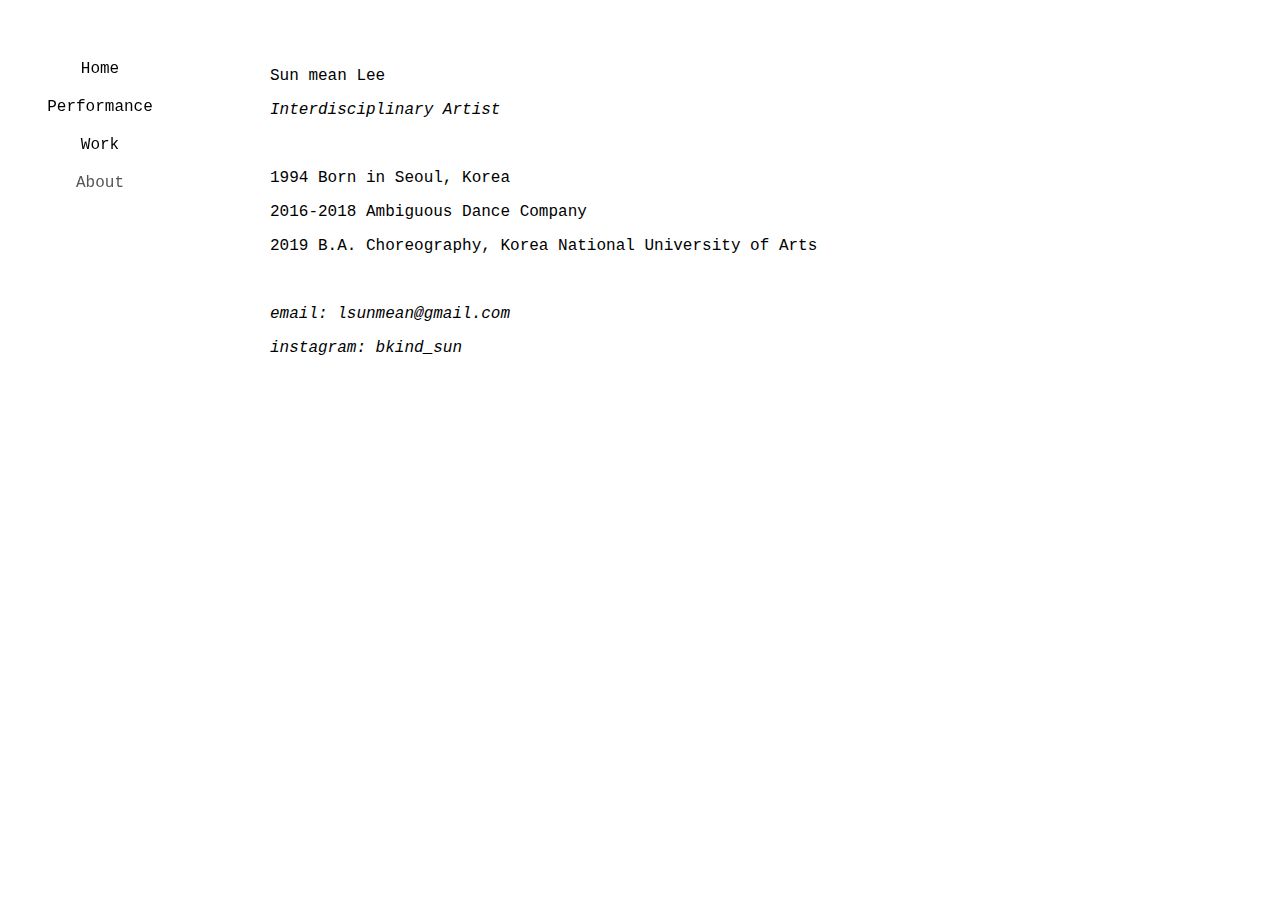
<file: about/index.html>
<!doctype html>
<html>
<meta name="viewport" content="width=device-width, initial-scale=1.0">

<head>
    <link href="../style.css" rel="stylesheet">
    <link rel='icon' href='../favicon.ico' type='image/x-icon' />
    <title>SUNMEAN LEE</title>
</head>


<body>
    <!-- The sidebar -->
    <div class="sidebar">

        <div class="sidebaroptions">
            <a href="..">Home</a>
            <a href="../performance">Performance</a>
            <a href="../work">Work</a>
            <a class="active" href=".">About</a>
        </div>
    </div>

    <!-- Page content -->
    <div class="content">
        <p> Sun mean Lee</p>
        <p> <i>Interdisciplinary Artist</i></p>
        <br>

        <p>1994 Born in Seoul, Korea</p>

        <p>2016-2018 Ambiguous Dance Company </p>

        <p>2019 B.A. Choreography, Korea National University of Arts </p>

        <br>
        <p><i>email: lsunmean@gmail.com</i></p>

        <p><i>instagram: bkind_sun</i> </p>

    </div>

</body>

</html>
</file>
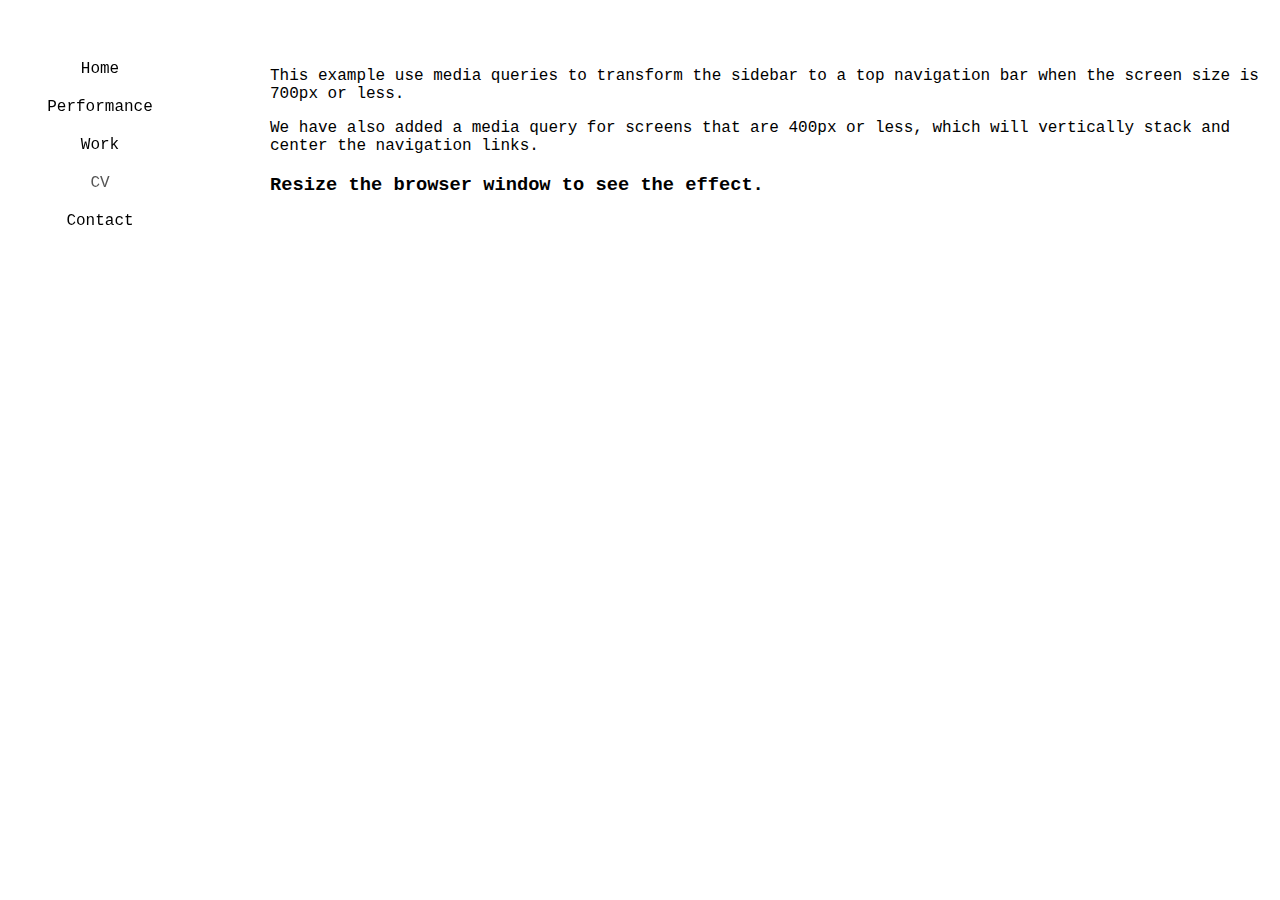
<file: cv/index.html>
<!doctype html>
<html>
<meta name="viewport" content="width=device-width, initial-scale=1.0">

<head>
    <link href="https://fonts.googleapis.com/css?family=Cardo" rel="stylesheet">
    <link href="../style.css" rel="stylesheet">
    <title>SUNMEAN LEE</title>
</head>


<body>
    <!-- The sidebar -->
    <div class="sidebar">
        <a href="..">Home</a>
        <a href="../performance">Performance</a>
        <a href="../work">Work</a>
        <a class="active" href=".">CV</a>
        <a href="../contact">Contact</a>
    </div>

    <!-- Page content -->
    <div class="content">
        <!-- <h2>Responsive Sidebar Example</h2> -->
        <p>This example use media queries to transform the sidebar to a top navigation bar when the screen size is 700px or less.</p>
        <p>We have also added a media query for screens that are 400px or less, which will vertically stack and center the navigation links.</p>
        <h3>Resize the browser window to see the effect.</h3>

        <iframe src="https://player.vimeo.com/video/390932436" width="640" height="320" frameborder="0" allow="autoplay; fullscreen" allowfullscreen></iframe>
    </div>

</body>

</html>
</file>
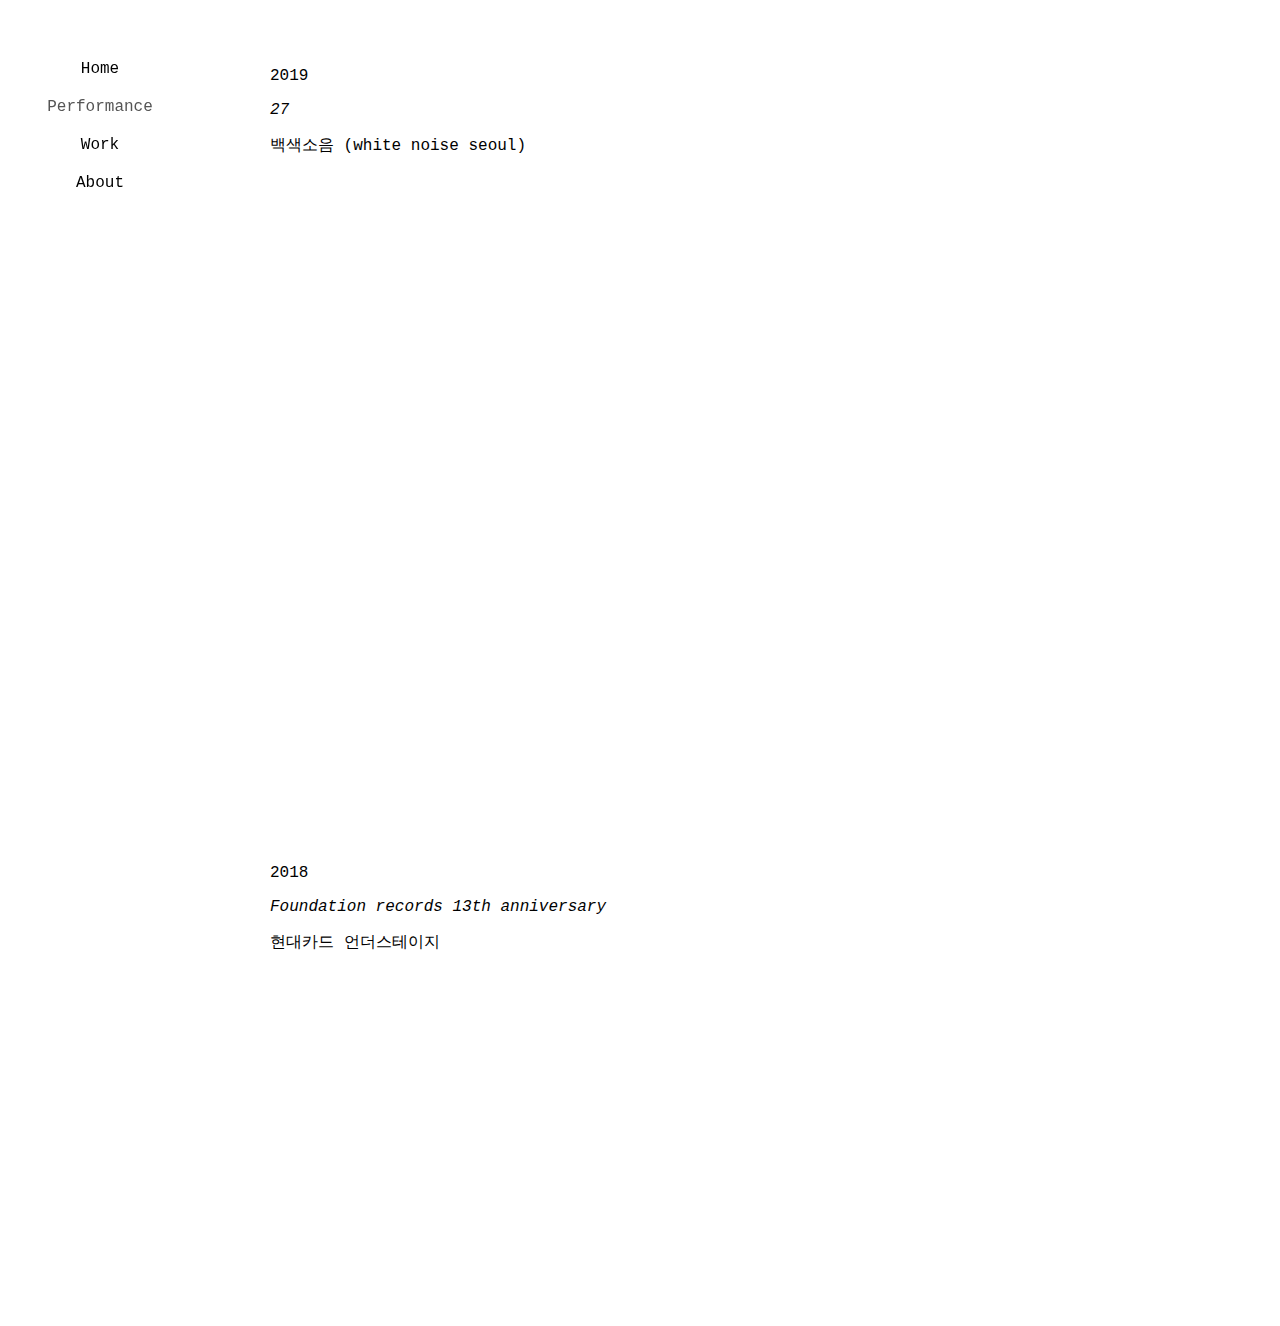
<file: performance/index.html>
<!doctype html>
<html>
<meta name="viewport" content="width=device-width, initial-scale=1.0">

<head>
    <link href="../style.css" rel="stylesheet">
    <link rel='icon' href='../favicon.ico' type='image/x-icon' />
    <title>SUNMEAN LEE</title>
</head>


<body>
    <!-- The sidebar -->
    <div class="sidebar">
        <div class="sidebaroptions">
            <a href="..">Home</a>
            <a class="active" href=".">Performance</a>
            <a href="../work">Work</a>
            <a href="../about">About</a>
        </div>
    </div>

    <!-- Page content -->
    <div class="content">
        <p>2019</p>
        <p><i>27</i></p>
        <p>백색소음 (white noise seoul)</p>
        <iframe width="560" height="315" src="https://www.youtube-nocookie.com/embed/-NAqkFuxSLA?controls=0" frameborder="0" allow="accelerometer; autoplay; encrypted-media; gyroscope; picture-in-picture" allowfullscreen></iframe>
        <br>
        <iframe width="560" height="315" src="https://www.youtube-nocookie.com/embed/O7y6rOVZZ4w?controls=0" frameborder="0" allow="accelerometer; autoplay; encrypted-media; gyroscope; picture-in-picture" allowfullscreen></iframe>
        <br>
        <br>
        <br>

        <p>2018</p>
        <p><i>Foundation records 13th anniversary</i></p>
        <p>현대카드 언더스테이지 </p>
        <iframe width="560" height="315" src="https://www.youtube-nocookie.com/embed/m66SMqcSnQI?controls=0" frameborder="0" allow="accelerometer; autoplay; encrypted-media; gyroscope; picture-in-picture" allowfullscreen></iframe>
        <br>
        <br>
        <br>
    </div>

</body>

</html>
</file>
<file: style.css>
body {
    font-family: 'courier', 'serif';
    background-color: white;
    margin: 0;
}

.homeimg {
    height: auto;
    width: 100%;
    max-width: 50vw;
    position: fixed;
    top: 50%;
    left: 50%;
    transform: translate(-50%, -50%);
}


/* Page content. The value of the margin-left property should match the value of the sidebar's width property */

div.content {
    margin-left: 250px;
    margin-top: 50px;
    padding: 1px 20px;
}


/* The side navigation menu */

.sidebar {
    margin: 0;
    padding: 0;
    width: 200px;
    position: fixed;
    height: 100%;
    overflow: auto;
    text-align: center;
}


/* Sidebar links */

.sidebar a {
    display: block;
    color: black;
    padding: 10px;
    text-decoration: none;
}


/* Active/current link */

.sidebar a.active {
    color: #555;
}


/* Links on mouse-over */

.sidebar a:hover:not(.active) {
    color: #555;
}


/* On screens that are less than 700px wide, make the sidebar into a topbar */

@media screen and (max-width: 700px) {
    .sidebar {
        width: 100%;
        height: auto;
        position: relative;
        padding: 0;
        text-align: center;
    }
    .sidebaroptions {
        margin: auto;
        display: inline-block;
    }
    .sidebar a {
        float: left;
    }
    div.content {
        margin-left: 0;
        margin-top: 0;
    }
    iframe {
        width: 100%;
    }
    img {
        width: 100%;
    }
    .homeimg {
        height: auto;
        width: 100%;
        max-width: 100%;
        position: fixed;
        top: 50%;
        left: 50%;
        transform: translate(-50%, -50%);
    }
}
</file>
